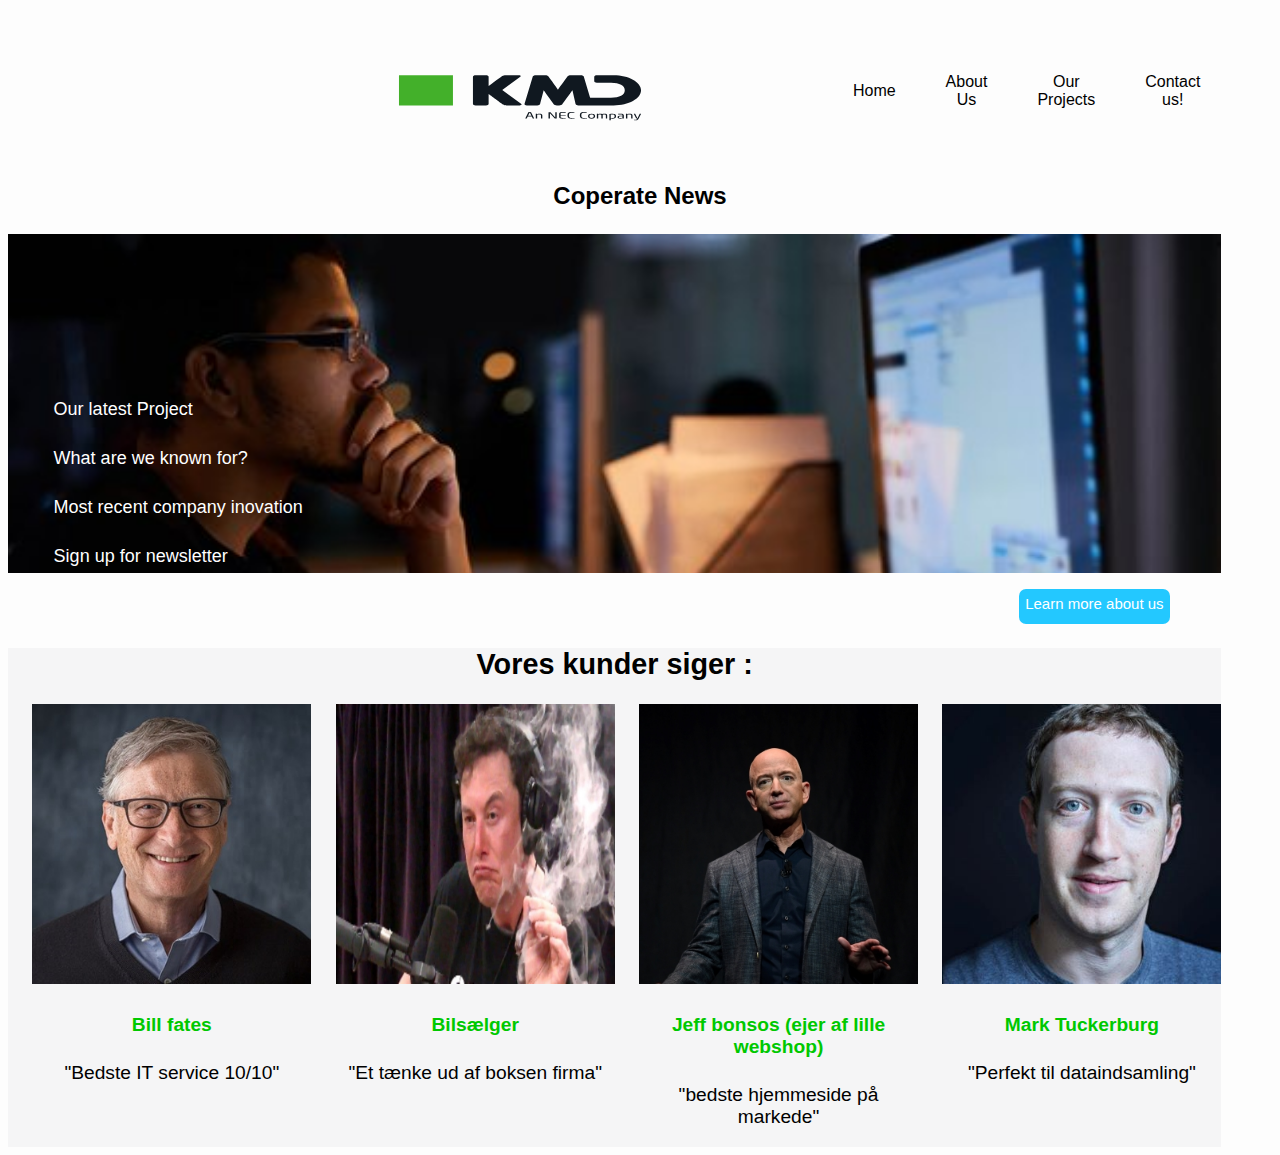
<file: H1-ClientSide-ASP/H1-ClientSide-ASP/wwwroot/index.html>
﻿<!DOCTYPE html>
<html>
<head>
    <meta charset="utf-8" />
    <title></title>
</head>
<body>
    <header>
        <link rel="stylesheet" href="Assets/styles.css" />
        <iframe src="navbar.html" scrolling="no"></iframe>
    </header>
    <div class="Sektion-MedBillede-header">
        
            <h3 >Coperate News</h3>
  
           
        <div class="Sektion-MedBillede">
            <div id="NavCoperate">
                <ul>
                    <li><a href="index.html">Our latest Project</a></li>
                    <li><a href="index.html">What are we known for?</a></li>
                    <li><a href="index.html">Most recent company inovation</a></li>
                    <li><a href="index.html">Sign up for newsletter </a></li>
                </ul>
            </div>
      </div> 
        
         <div class="Btn-1-Holder">
                <button id="FirstBtn" class="Btn-1" onclick="">Learn more about us</button>
         </div>
    </div>

    <div class="Sektion-MedKundeReviews-Container">
        <div class="Sektion-MedKundeReviews">
            <h2>Vores kunder siger :</h2>

            <div class="Container-Reviews">
                <div class="Reviews-Card">
                    <img src="Assets/M-hffw5a_400x400.jpg" />
                    <h4>Bill fates </h4>
                    <p>"Bedste IT service 10/10"</p>
                </div>
                <div class="Reviews-Card">
                    <img src ="Assets/musk-weed-1536332069.jpg" />
                    <h4>Bilsælger </h4>
                    <p>"Et tænke ud af boksen firma"</p>
                </div>
                <div class="Reviews-Card">
                    <img src ="Assets/merlin_167556456_0cc33022-0377-4751-a1e9-ced8d4204680-mediumSquareAt3X.jpg" />
                    <h4>Jeff bonsos (ejer af lille webshop)</h4>
                    <p>"bedste hjemmeside på markede"</p>
                </div>
                <div class="Reviews-Card">
                    <img src ="Assets/0x0.jpg" />
                    <h4>Mark Tuckerburg</h4>
                    <p>"Perfekt til dataindsamling"</p>
                </div>
            </div>
        </div>

    </div>

    <script type="text/javascript">
        document.getElementById("FirstBtn").onclick = function () {
            location.href = "aboutus.html";
        };
    </script>

</body>
</html>
</file>
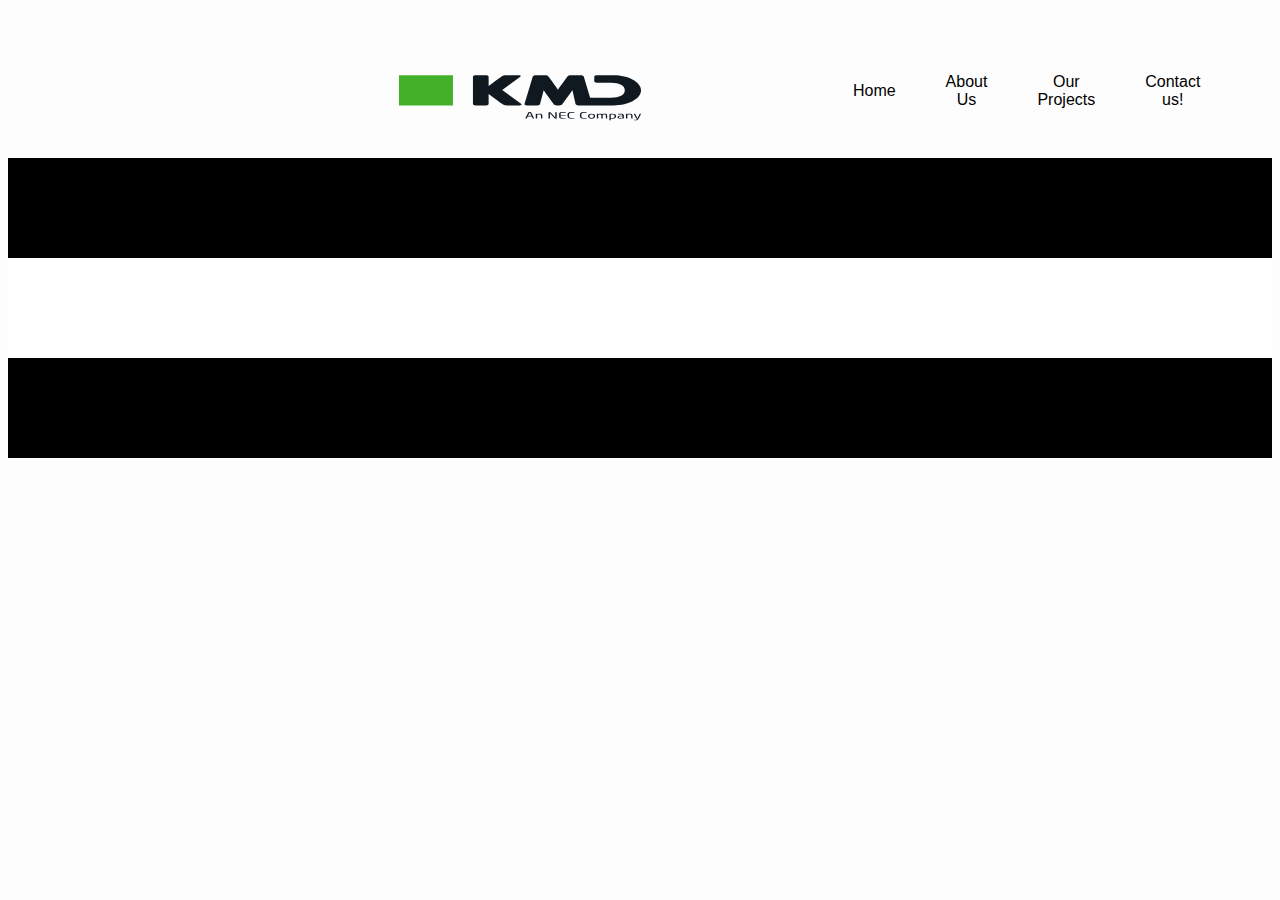
<file: H1-ClientSide-ASP/H1-ClientSide-ASP/wwwroot/aboutus.html>
﻿<!DOCTYPE html>
<html>
<head>
    <meta charset="utf-8" />
    <title></title>
    
</head>
<body>
    <header>
        <iframe src="navbar.html" scrolling="no"></iframe>
    </header>

    <link rel="stylesheet" href="Assets/styles.css" />
    <div class="Sektion1" style="height: 100px; width: 100%"></div>
    <div class="Sektion2" style="height: 100px; width: 100%"></div>
    <div class="Sektion1" style="height: 100px; width: 100%"></div>
</body>
</html>
</file>
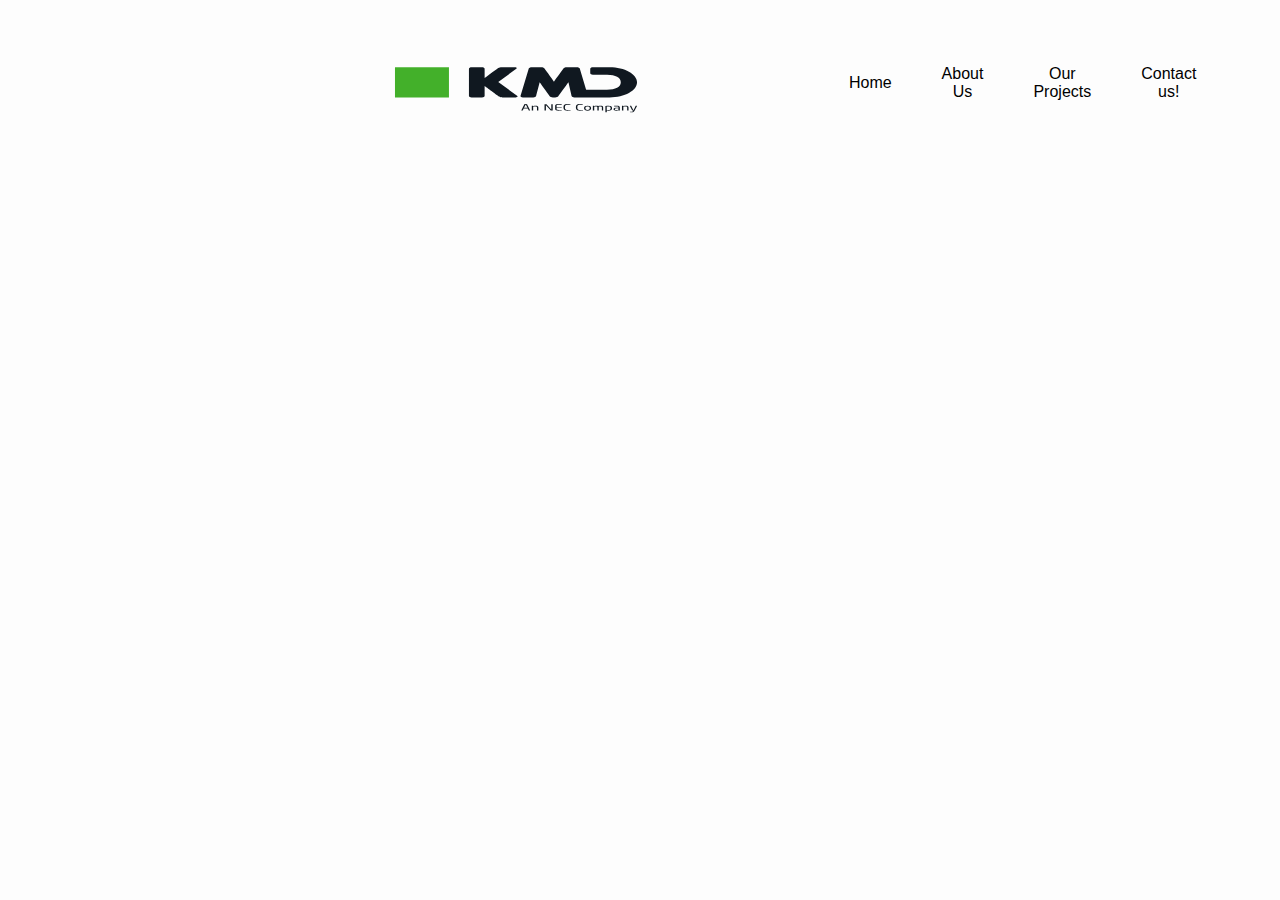
<file: H1-ClientSide-ASP/H1-ClientSide-ASP/wwwroot/navbar.html>
﻿<!DOCTYPE html>
<meta http-equiv="pragma" content="no-cache" />
<html>
<head>
    <meta charset="utf-8" />
    <title></title>
</head>
<body>

    <script>
        function redirectTo(url) {
            window.parent.location.href = url;
        }

    </script>

    <link rel="stylesheet" href="Assets/styles.css" />
    <div class="NavBar">
        <img src="Assets/log-noaspectratio.svg" />
        <select id="NavbarDropDown" onchange="redirectTo(this.value) ">
            <option value="index.html">Naviger siden</option>
            <option value="index.html">Home</option>
            <option value="aboutus.html">About Us</option>
            <option value="ourprojects.html">Our Projects</option>
            <option value="contact.html">Contact us!</option>
        </select>
        <ul id="NavBar">
            <li><a href="index.html" onclick="redirectTo('index.html')">Home</a> </li>
            <li><a href="index.html" onclick="redirectTo('aboutus.html')">About Us</a> </li>
            <li><a href="index.html" onclick="redirectTo('ourprojects.html')">Our Projects</a> </li>
            <li><a href="index.html">Contact us!</a></li>
        </ul>
    </div>
</body>
</html>
</file>
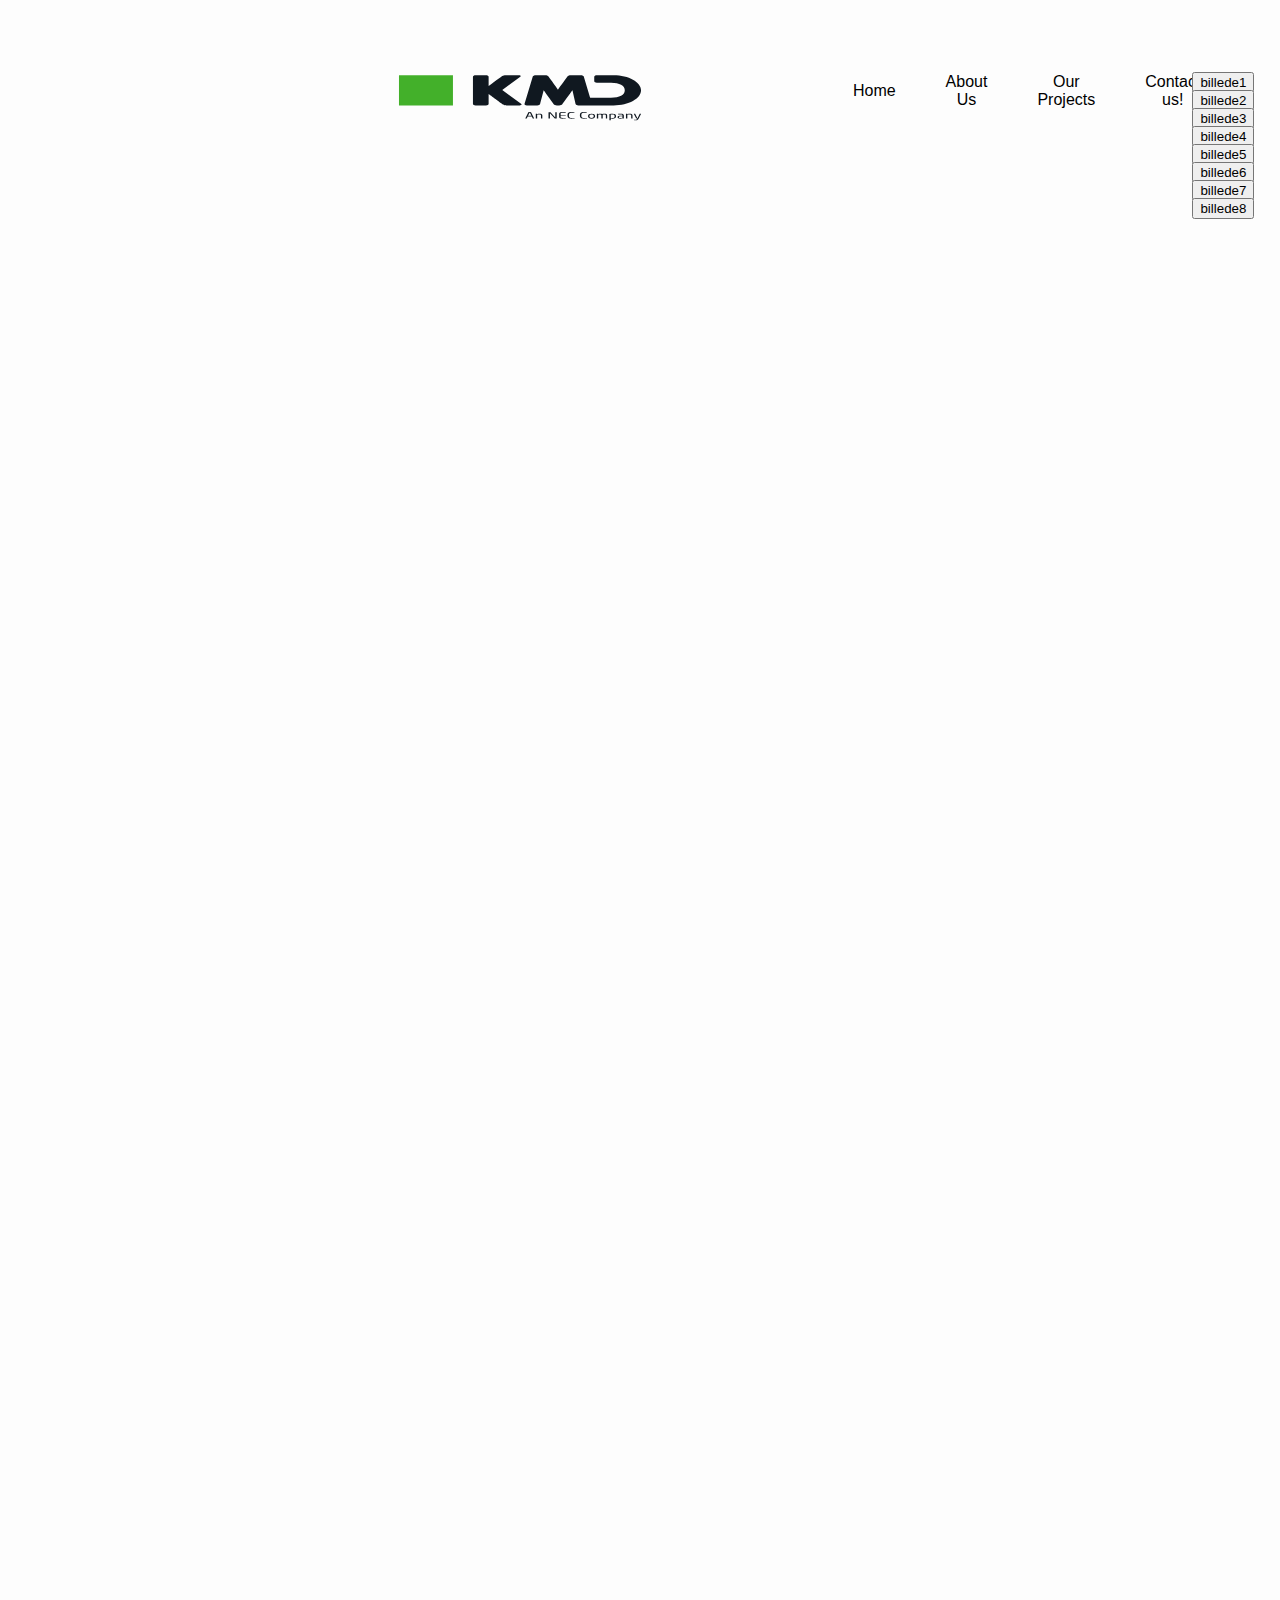
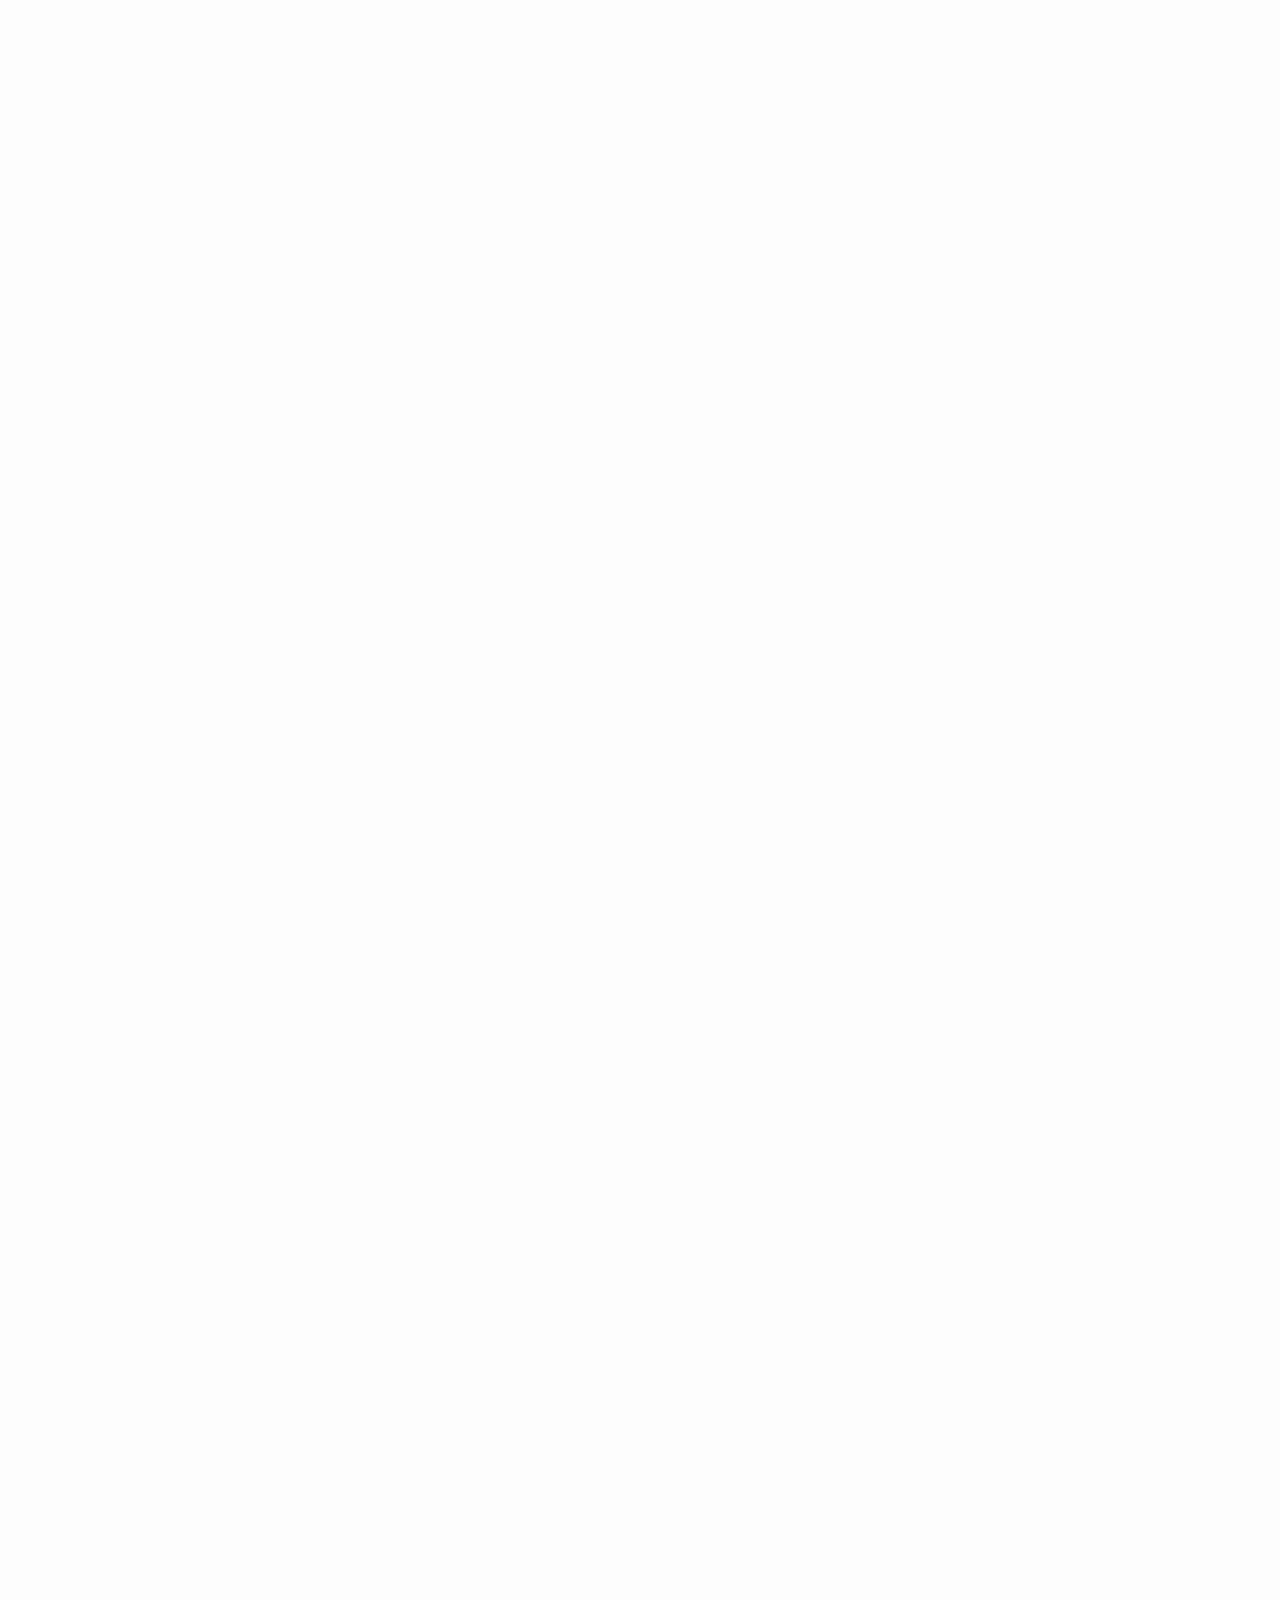
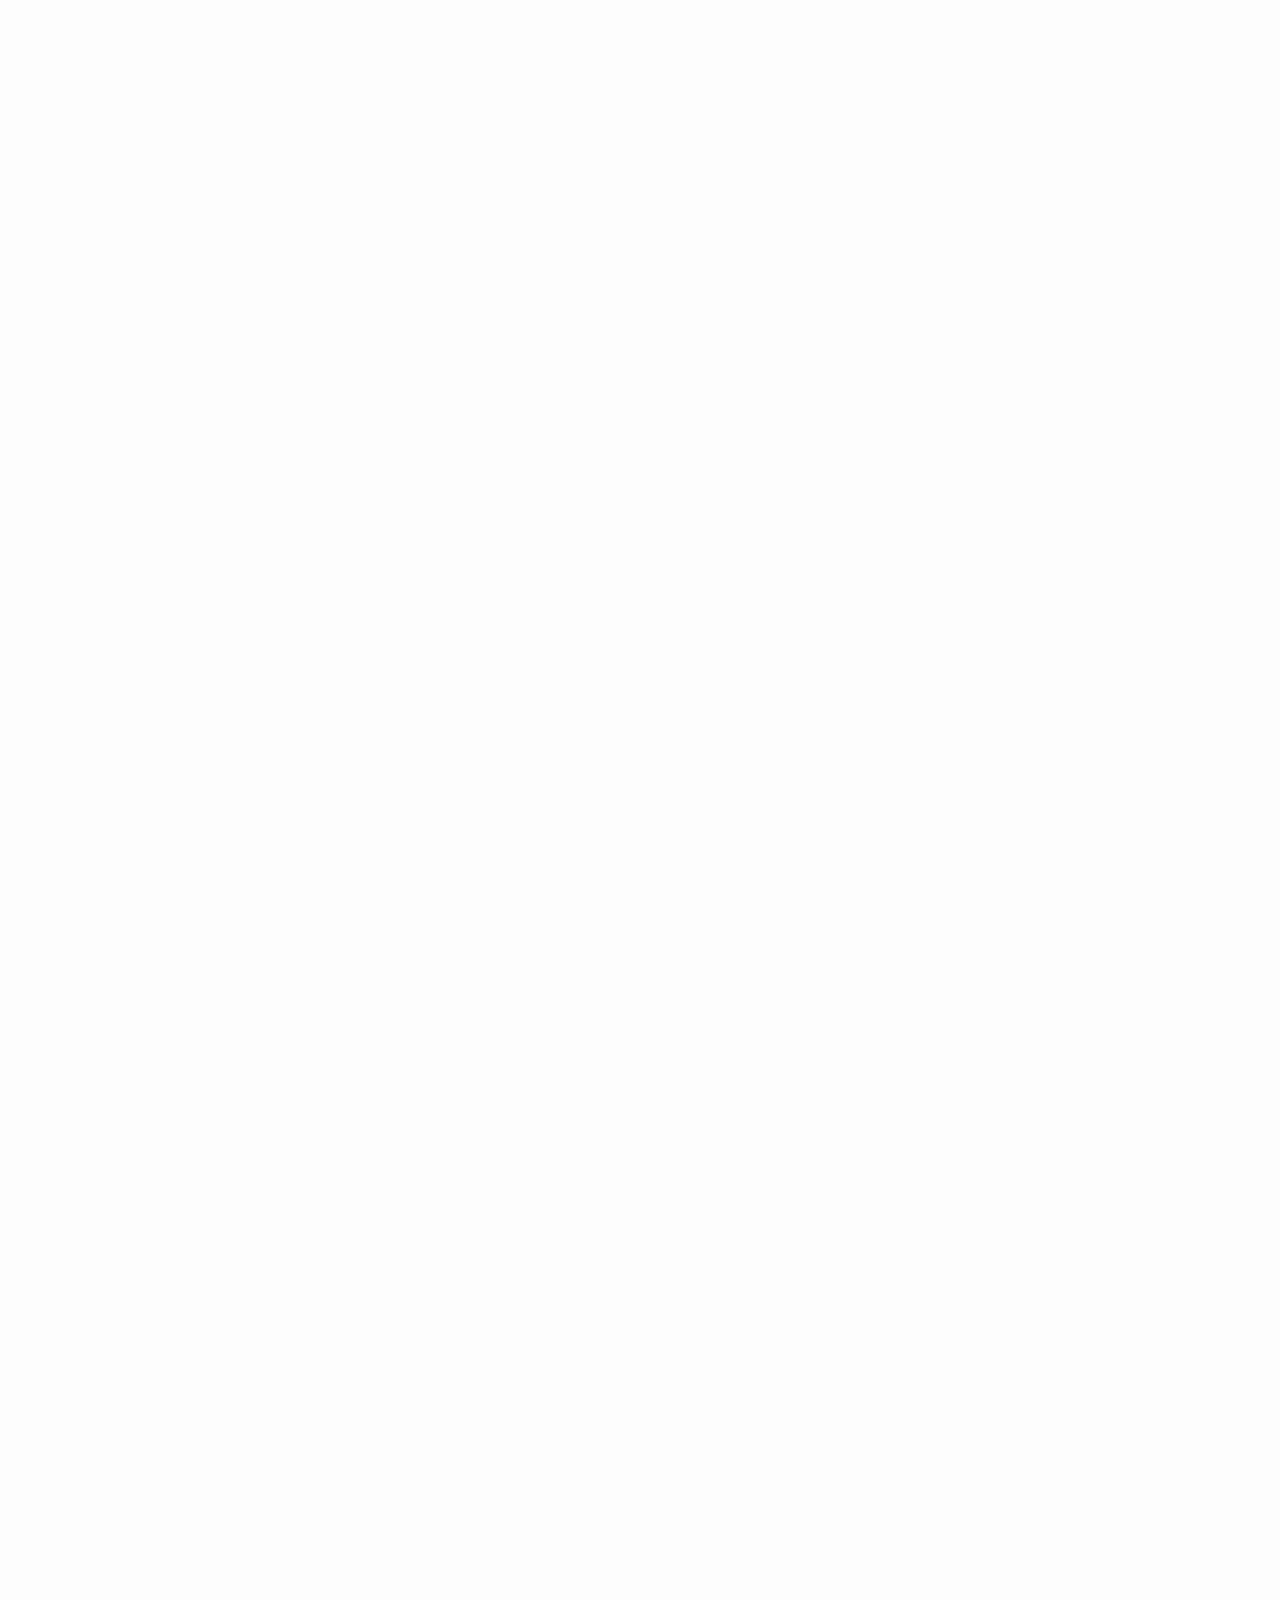
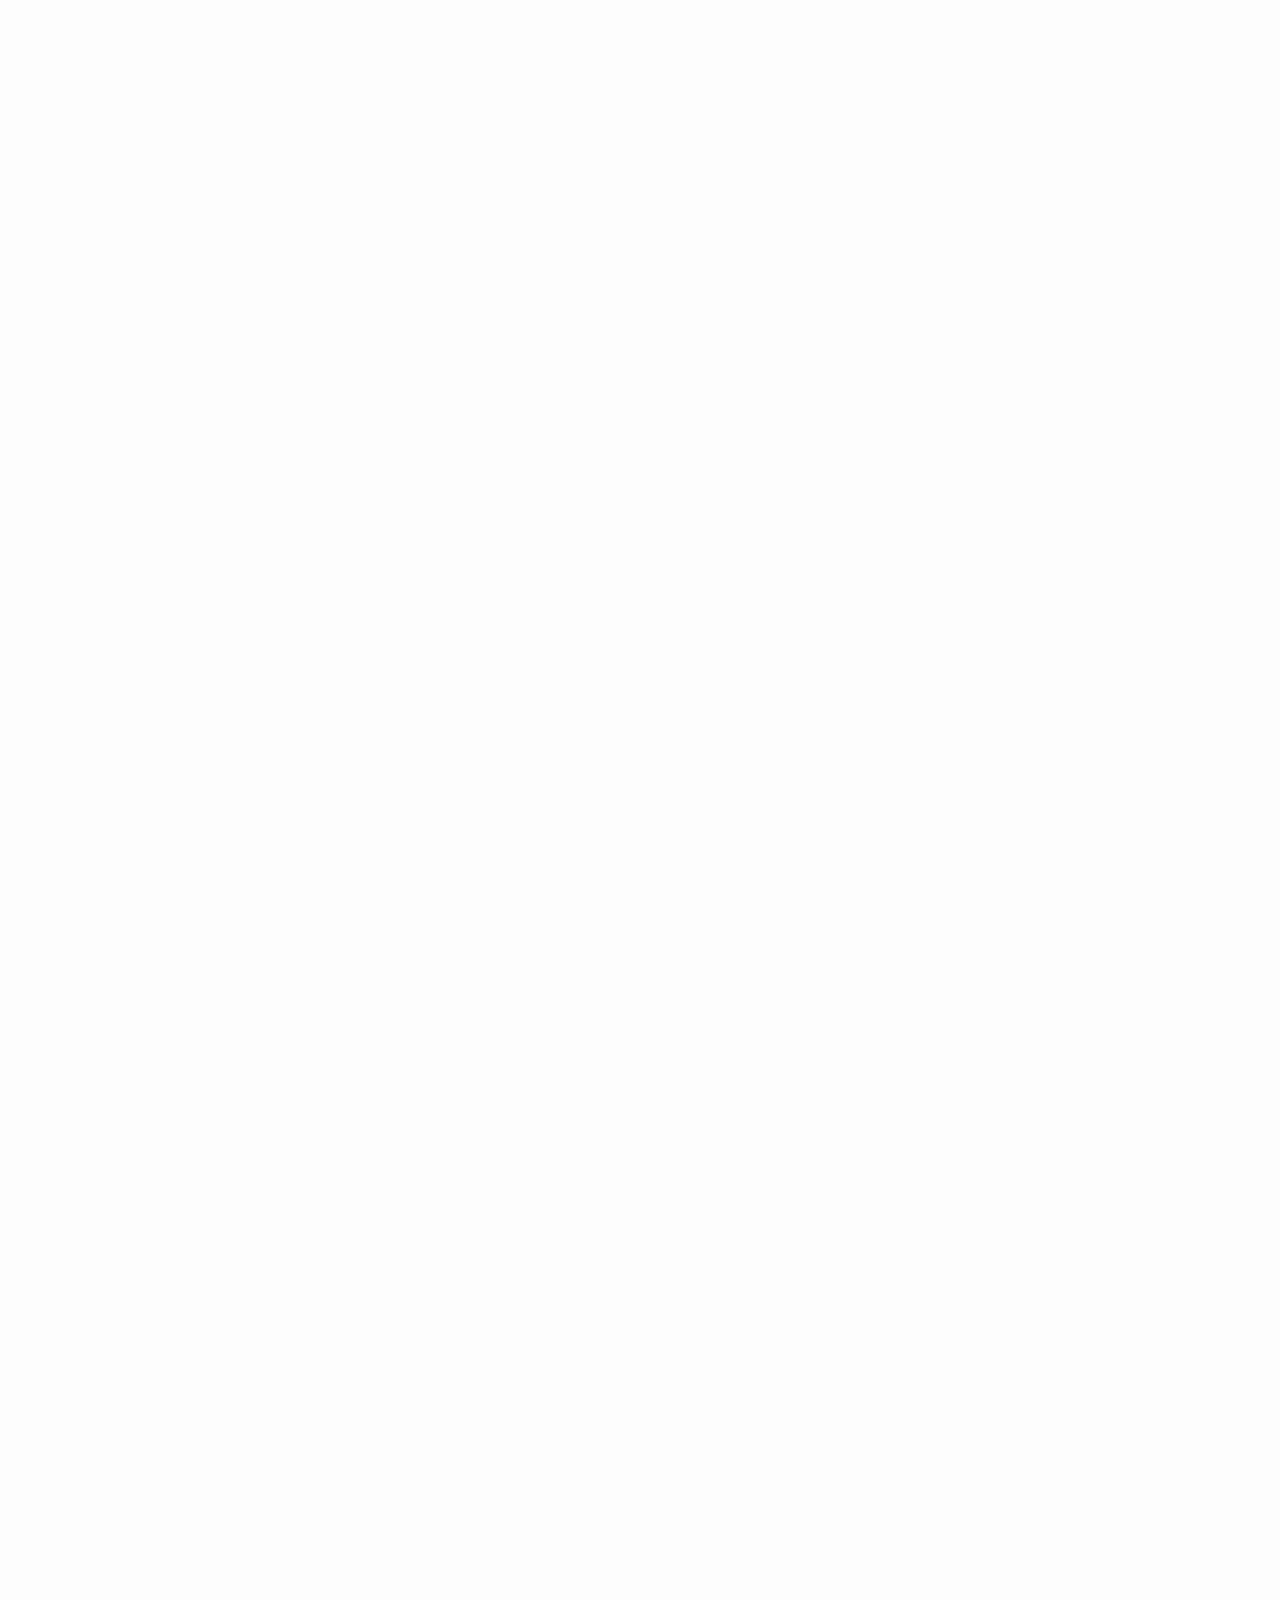
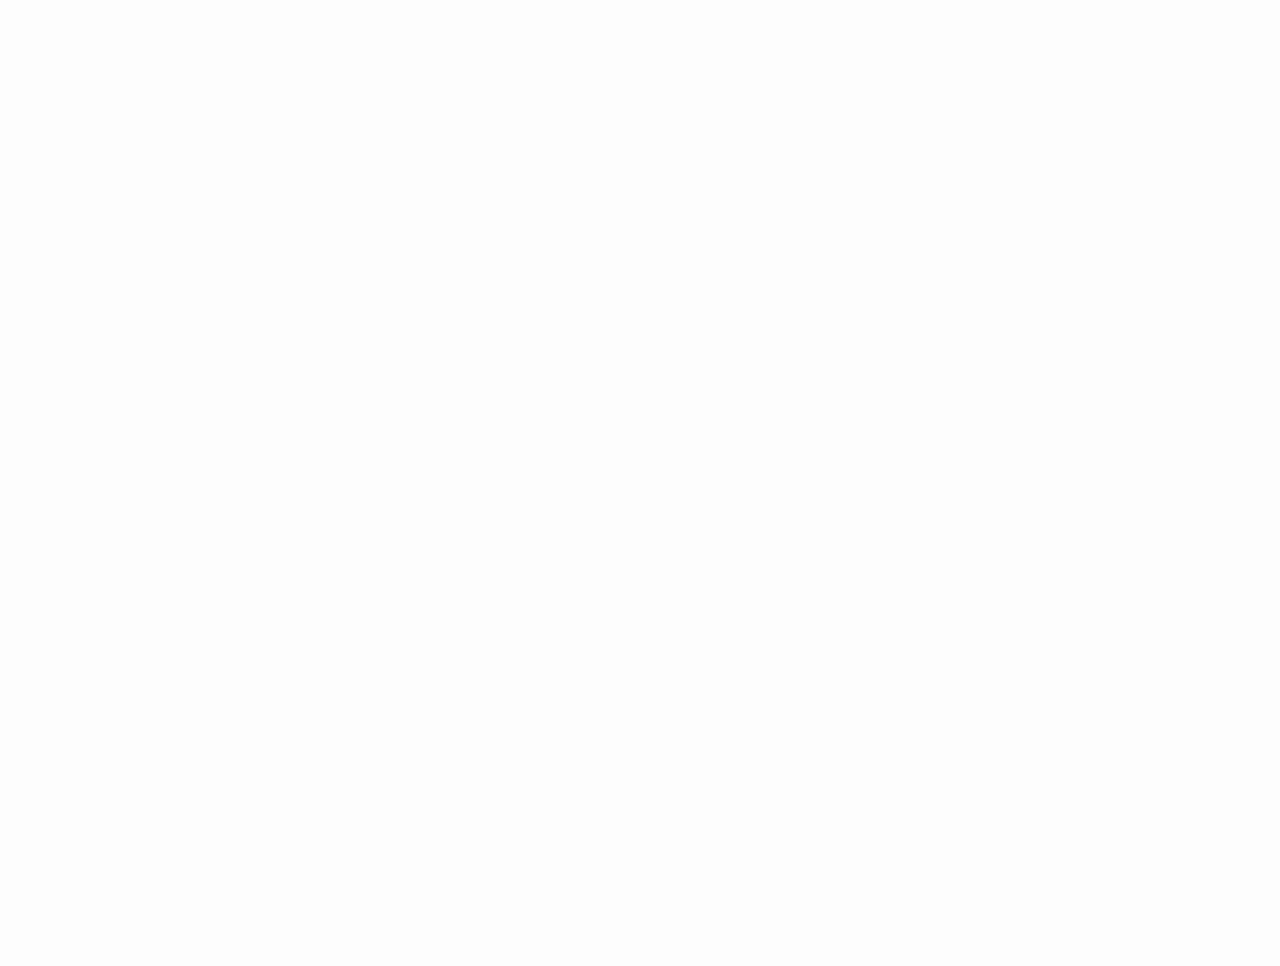
<file: H1-ClientSide-ASP/H1-ClientSide-ASP/wwwroot/ourprojects.html>
﻿<!DOCTYPE html>
<html>
<head>
    <meta charset="utf-8" />
    <title></title>

</head>
<body>
    <header>
        <iframe src="navbar.html" scrolling="no"></iframe>
    </header>

    <script>
        function gotoImage(id) {
            const imageid = "billede" + id
            document.getElementById(imageid).scrollIntoView()
        }
    </script>

    <link rel="stylesheet" href="Assets/styles.css" />

    <button style="right: 2%; top: 8%; position: fixed" onclick="gotoImage(1)">billede1</button>
    <button style="right: 2%; top: 10%; position: fixed" onclick="gotoImage(2)">billede2</button>
    <button style="right: 2%; top: 12%; position: fixed" onclick="gotoImage(3)">billede3</button>
    <button style="right: 2%; top: 14%; position: fixed" onclick="gotoImage(4)">billede4</button>
    <button style="right: 2%; top: 16%; position: fixed" onclick="gotoImage(5)">billede5</button>
    <button style="right: 2%; top: 18%; position: fixed" onclick="gotoImage(6)">billede6</button>
    <button style="right: 2%; top: 20%; position: fixed" onclick="gotoImage(7)">billede7</button>
    <button style="right: 2%; top: 22%; position: fixed" onclick="gotoImage(8)">billede8</button>

    <div id="billede1" style="height: 100vh; width: 100%; overflow: hidden; background-position: center; background-image: url(https://external-content.duckduckgo.com/iu/?u=https%3A%2F%2Ftse3.mm.bing.net%2Fth%3Fid%3DOIP.nIExDDuuF-Cm1xabz3b6bQHaI1%26pid%3DApi&f=1&ipt=adbfbbc14b2d44541ba92935a5704a4d3fb38d43d70910888f49812eb6585069&ipo=images ) ">
    </div>
    <div id="billede2" style="height: 100vh; width: 100%; overflow: hidden; background-position: center; background-image: url(https://external-content.duckduckgo.com/iu/?u=https%3A%2F%2Fi.ytimg.com%2Fvi%2FYrQh9E73Djo%2Fmaxresdefault.jpg&f=1&nofb=1&ipt=06d34f9013b8c3536744bc605254226bcb1aa6930df56fe5c75afa7220ca764e&ipo=images) ">
    </div>
    <div id="billede3" style="height: 100vh; width: 100%; overflow: hidden; background-position: center; background-image: url(https://external-content.duckduckgo.com/iu/?u=https%3A%2F%2Fradiant.jo%2Fwp-content%2Fuploads%2F2016%2F07%2Fbigstock-server-racks-in-server-room-da-150954236.jpg&f=1&nofb=1&ipt=22d4db08bb1128fa83af93d1660f753fb1f84c3ad187b420133f3f4bfcddbbe4&ipo=images) ">
    </div>
    <div id="billede4" style="height: 100vh; width: 100%; overflow: hidden; background-position: center; background-image: url(https://external-content.duckduckgo.com/iu/?u=https%3A%2F%2Fcdn.windowsreport.com%2Fwp-content%2Fuploads%2F2020%2F05%2Fshutterstock_1705158031-Copy.jpg&f=1&nofb=1&ipt=6a1ec3a8a6363ec299dc1fc9b08675df0e229cd574f49da126f92a0c329bf934&ipo=images) ">
    </div>
    <div id="billede5" style="height: 100vh; width: 100%; overflow: hidden; background-position: center; background-image: url(https://external-content.duckduckgo.com/iu/?u=https%3A%2F%2Fpreview.redd.it%2F78v8vdvaxhu21.jpg%3Fauto%3Dwebp%26s%3D3bda31b1032cb53c6e9b49caab5c292cdc00209b&f=1&nofb=1&ipt=ec70fb55bbd29d47040873b80fa1b9c71c6bcde5382c4448226446a440e040c7&ipo=images) ">
    </div>
    <div id="billede6" style="height: 100vh; width: 100%; overflow: hidden; background-position: center; background-image: url(https://external-content.duckduckgo.com/iu/?u=https%3A%2F%2Fstatic1.makeuseofimages.com%2Fwp-content%2Fuploads%2F2020%2F11%2Ffeatured-image.jpg&f=1&nofb=1&ipt=090d6927db4808220ad9d225df50bce7f79cb626838be69cf9c2a8baa771f5ed&ipo=images) ">
    </div>
    <div id="billede7" style="height: 100vh; width: 100%; overflow: hidden; background-position: center; background-image: url(https://external-content.duckduckgo.com/iu/?u=https%3A%2F%2Fi.redd.it%2F4kei0fuz93s21.png&f=1&nofb=1&ipt=37d529afd45759f522e1ea9e45b4d45d161523276fcb8c368380038f4d928dd5&ipo=images) ">
    </div>
    <div id="billede8" style="height: 100vh; width: 100%; overflow: hidden; background-position: center; background-image: url(https://external-content.duckduckgo.com/iu/?u=https%3A%2F%2Ftse4.mm.bing.net%2Fth%3Fid%3DOIP.z6En6TNsUg25iA7M4sewkwHaEK%26pid%3DApi&f=1&ipt=91774ce5379e95b113ed10210aa4d9c636e5462ee5d9d61622d20e356e8a487d&ipo=images) ">
    </div>
</body>
</html>
</file>
<file: H1-ClientSide-ASP/H1-ClientSide-ASP/wwwroot/Assets/styles.css>
﻿

iframe {
    position: relative;
    border: none;
    display: inline-flex;
    height: 10%;
    width: 100%;
    overflow: hidden;
}

.NavBar {
    left: 25%;
}

.Sektion-MedBillede {
    font-family: 'DMSerifText',sans-serif;
    color: white;
    height: 50%;
    width: 96%;
    background-image: url(main-qimg-23026aa11412ac2a28cc8482ccd68259-lq.jfif);
    background-size: cover;
    position: relative ;
    padding-top:10%
}
    
     #NavCoperate ul
    {
         position: relative;
        display:block;
        
    }
#NavCoperate a {
    font-size: large;
}
#NavCoperate li {
display: block; 
padding-right: 0%;
right: 0%;
padding-top: 2%;
position:relative;
left:0.5%;
padding-bottom:0.5%
}

.Sektion-MedBillede-header h3 {
    color: black;
    position: relative;
    font-family: 'DMSerifText',sans-serif;
    font-size: x-large;
    display: block;
    text-align : center;
}

.Btn-1 {
    display: inline-flex;
    background-color: #23c8ff;
    height: 35px;
    border-radius: 7px;
    font-size: 15px;
    color: white;
    border: none;
    position: relative;
    left: 80%;
    padding-top: 0.5%;
    
}
.Sektion-MedKundeReviews {
    display: block;
    text-align: center;
    color: black;
    font-family: 'DMSerifText',sans-serif;
    background-color: #f5f5f6; 
    font-size: larger;
    width:96%; 
}
.Btn-1:hover {
    cursor: pointer;
    background-color: #baedff;
}
.Container-Reviews {
    display: flex;
    position: relative;
    flex-direction: row;
}
.Reviews-Card{
    padding-left:2%; 
    position:relative;
}
    .Reviews-Card h4 {
        color: rgba(0, 200, 0, 1);
    }
    .Reviews-Card img {
        max-height: 100%; 
        max-width: 100%;
    }


    .Sektion-MedBillede a {
        color: white;
        text-decoration: none;
        display: block
    }
    .Sektion-MedBillede li {
        color: white;
        text-decoration: none;
    }

.NavBar, ul, li {
    font-family: 'DMSerifText',sans-serif;
    align-items: flex-end;
    display: inline-flex;
    list-style: none;
    align-content: space-evenly;
    padding-right: 50px;
    position: relative;
    top: 0;
    align-items: center;
}

header {
    top: 0;
    font-size: 0;
}

.NavBar a {
    color: black;
    text-decoration: none;
    text-align: center;
}

.NavBar img {
    align-self: center;
    position: relative;
    height: auto;
    width: 500%;
}

a:hover {
    color: rgba(0, 200, 0, 1);
    text-decoration: none;
    background-color: rgba(0,0,0,0.01);
}

body {
    background-color: rgba(0,0,0,0.009);
}

header {
    background-color: rgba(255, 255, 255, 1);
}

.Sektion1 {
    background-color: black;
}

.Sektion2 {
    background-color: white;
}

@media (max-width: 1200px) {

    #NavbarDropDown {
        visibility: visible;
    }

    #NavBar {
        visibility: hidden;
    }
}

@media (min-width: 1200px) {

    #NavBar {
        visibility: visible;
    }

    #NavbarDropDown {
        visibility: hidden;
    }
}
</file>
